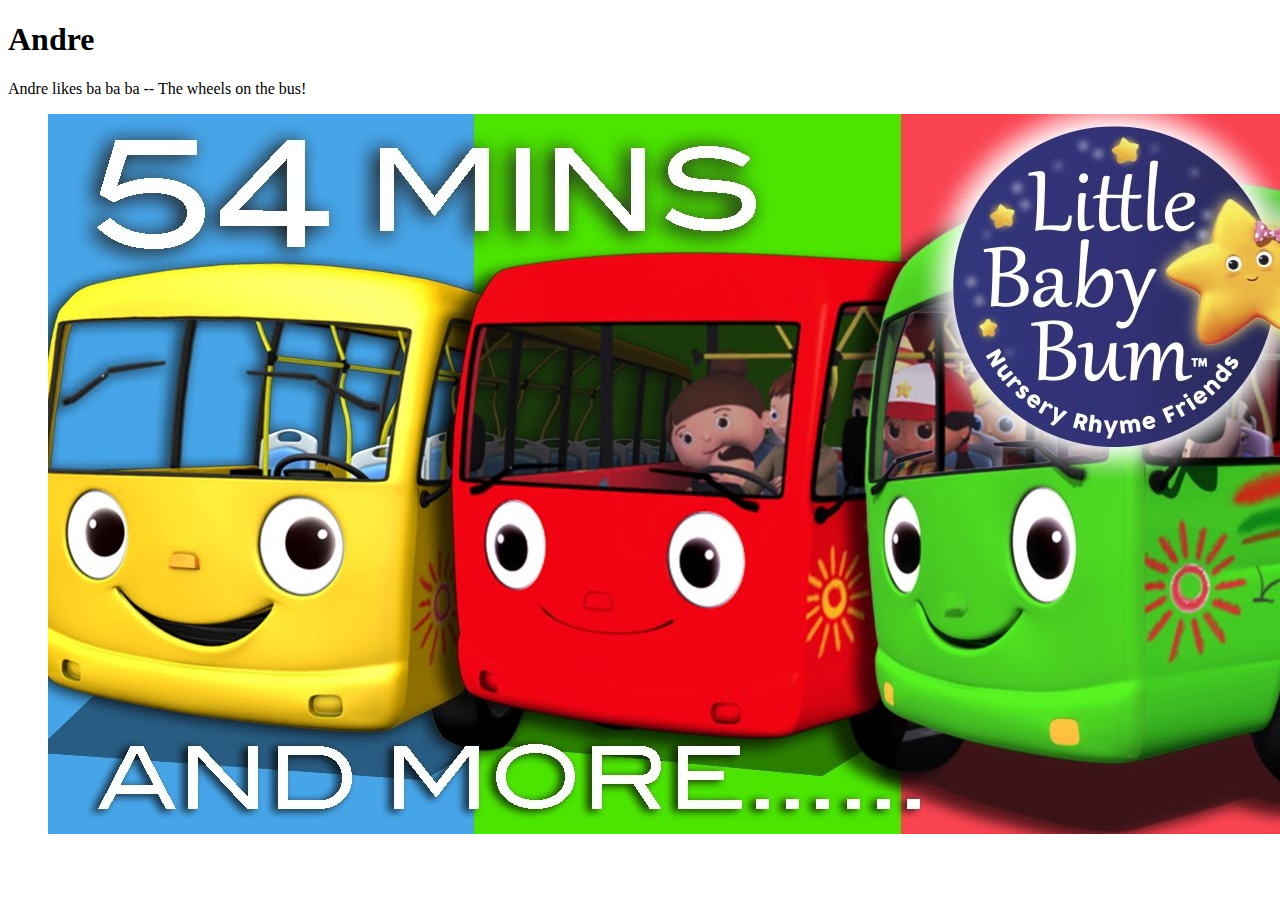
<file: andre/index.html>
<!DOCTYPE html>
<html>
<head>
<meta charset="UTF-8">
<title>Andre</title>
</head>
<body>
<h1>Andre</h1>
<p>Andre likes ba ba ba -- The wheels on the bus!</p>


<ul style="list-style: none;">
	<li><img alt="" src="img/andre.jpg"></li>
</ul>
</body>
</html>
</file>
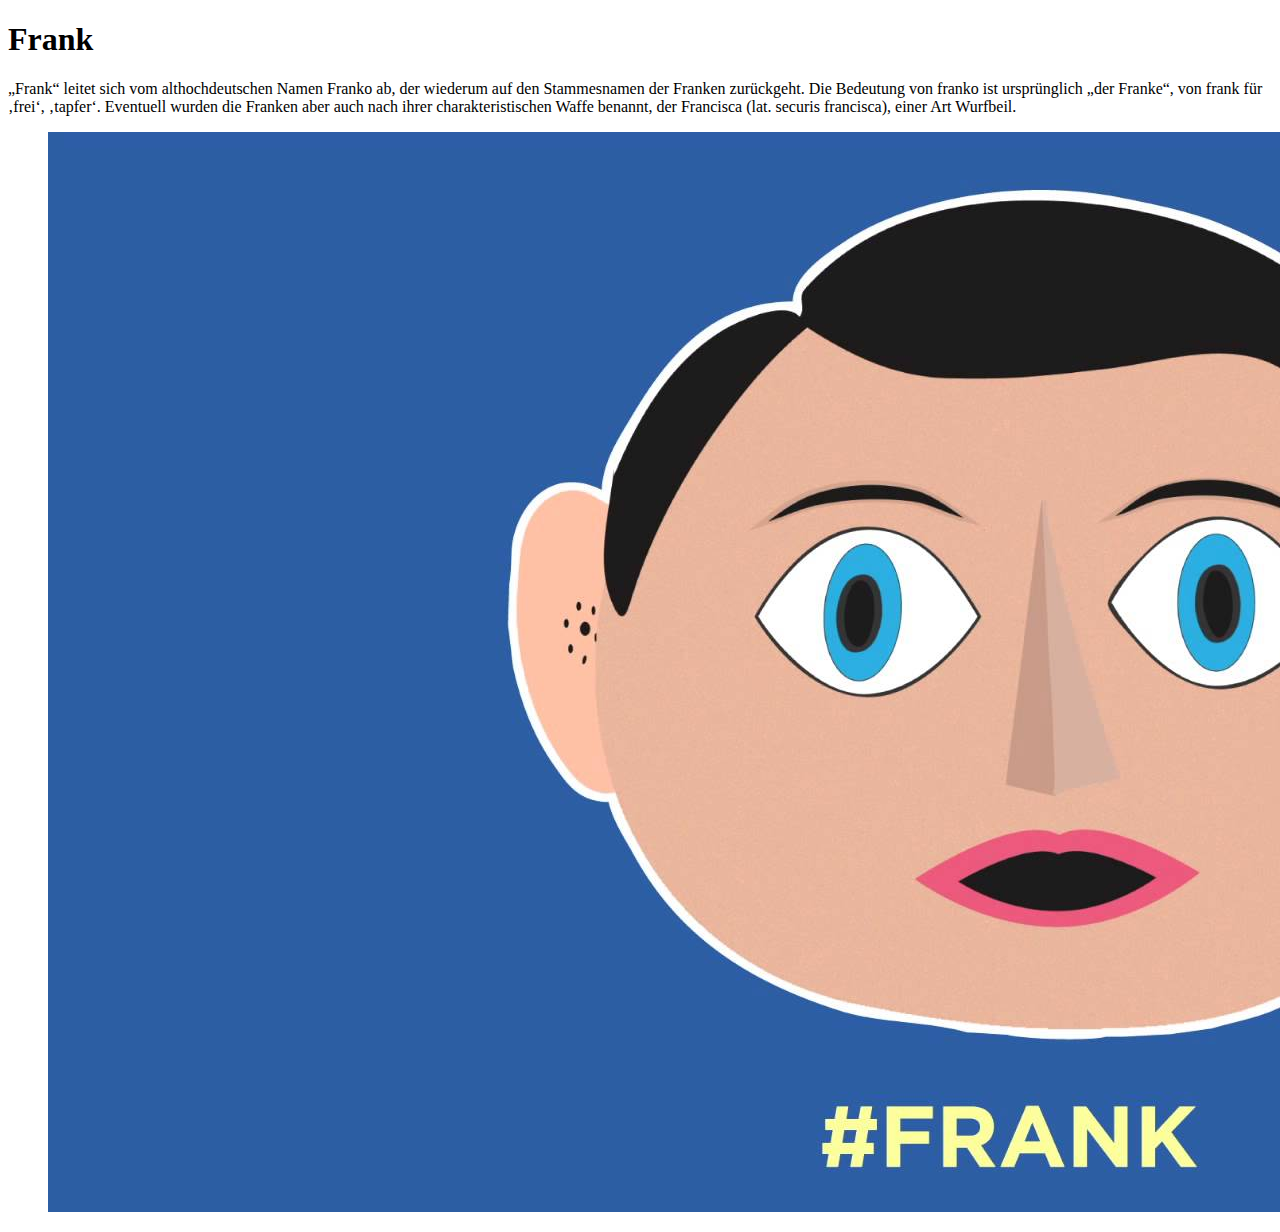
<file: frank/index.html>
<!DOCTYPE html>
<html>
<head>
<meta charset="UTF-8">
<title>Frank</title>
</head>
<body>
<h1>Frank</h1>
<p>„Frank“ leitet sich vom althochdeutschen Namen Franko ab, der wiederum auf den Stammesnamen der Franken zurückgeht.
Die Bedeutung von franko ist ursprünglich „der Franke“, von frank für ‚frei‘, ‚tapfer‘.
Eventuell wurden die Franken aber auch nach ihrer charakteristischen Waffe benannt, der Francisca (lat. securis francisca), einer Art Wurfbeil.</p>

<ul style="list-style: none;">
	<li><img alt="" src="img/frank.jpg"></li>
</ul>
</body>
</html>
</file>
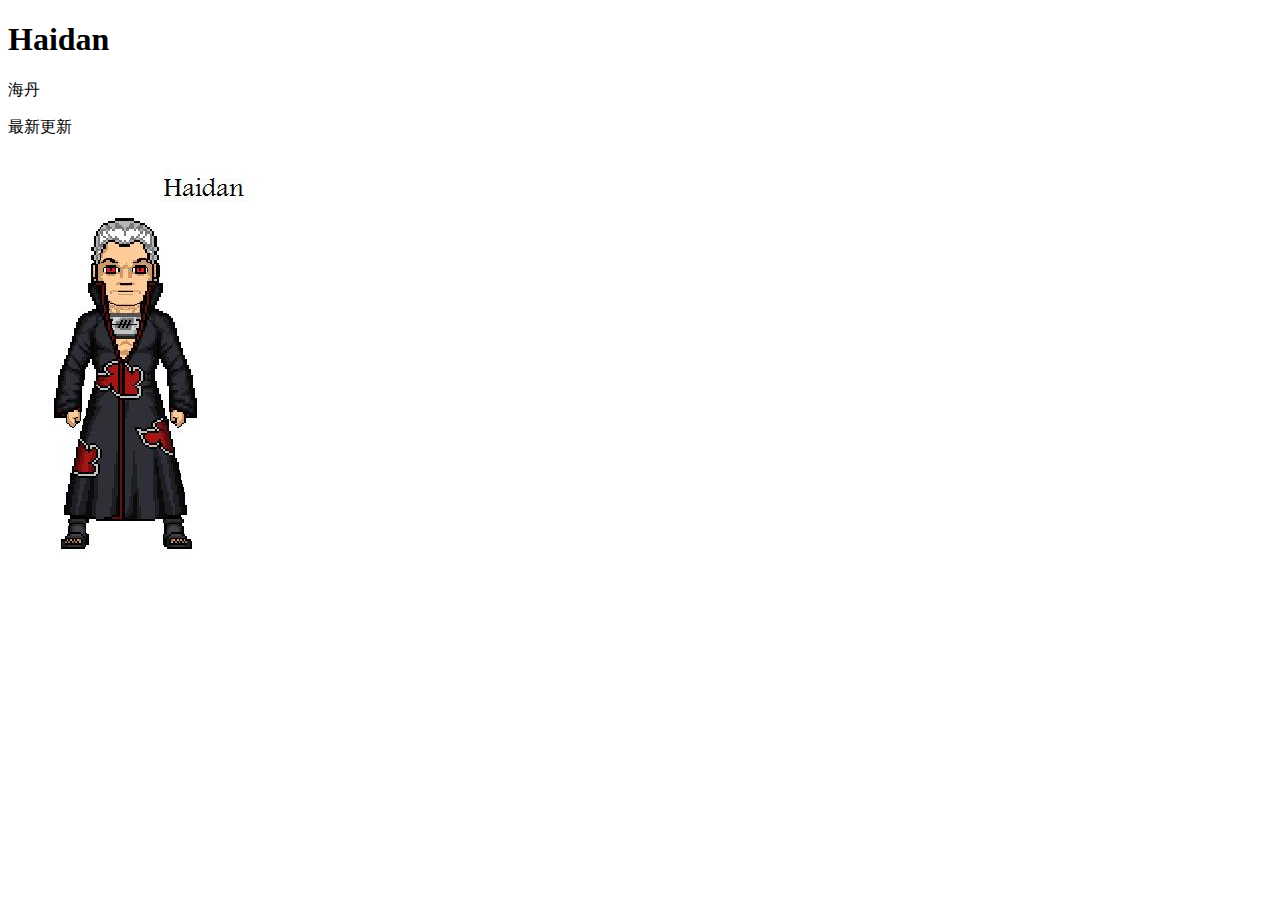
<file: haidan/index.html>
<!DOCTYPE html>
<html>
<head>
<meta charset="UTF-8">
<title>Haidan</title>
</head>
<body>
<h1>Haidan</h1>
<p>海丹</p>
<p>最新更新</p>

<ul style="list-style: none;">
	<li><img alt="" src="img/haidan.jpg"></li>
</ul>
</body>
</html>
</file>
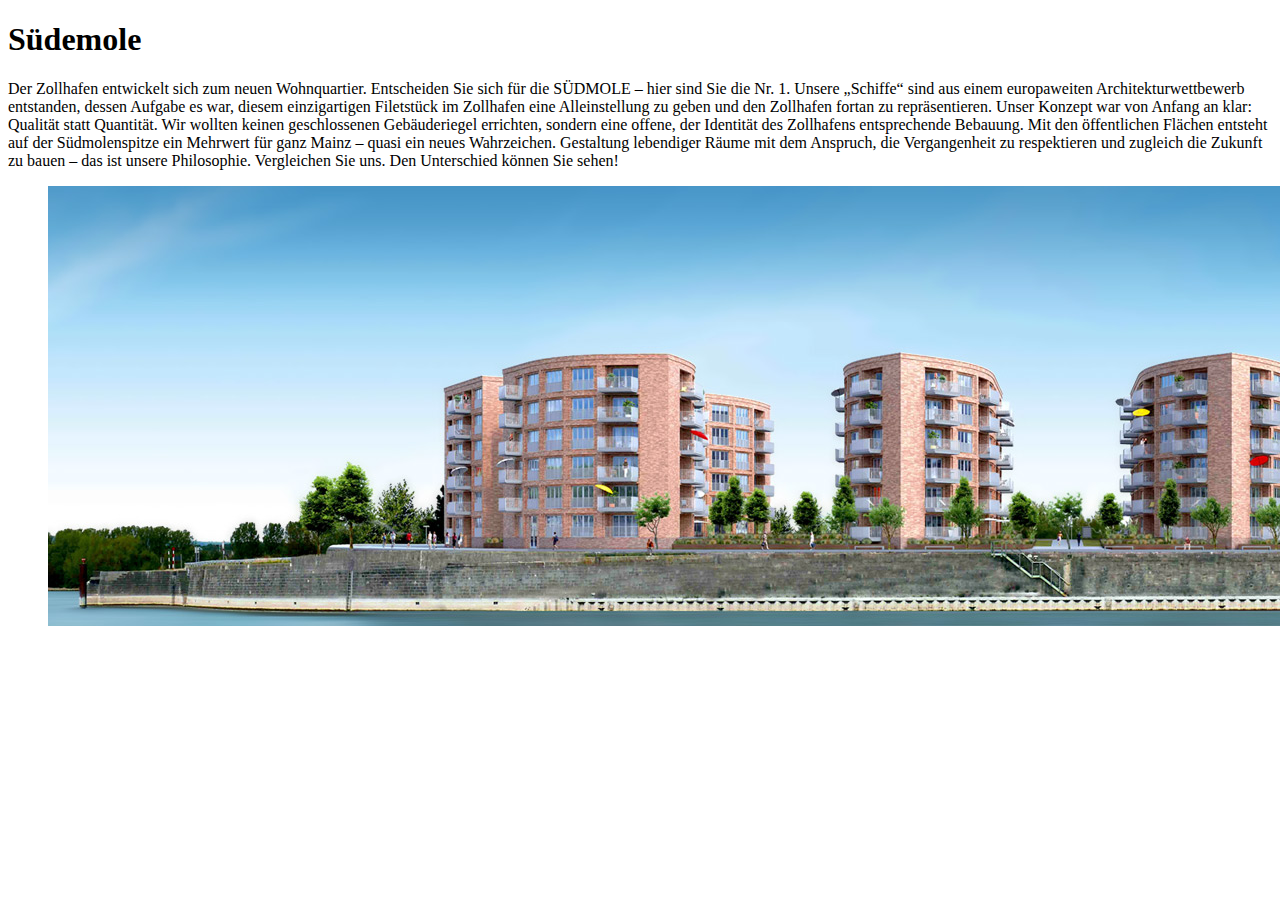
<file: suedmole/index.html>
<!DOCTYPE html>
<html>
<head>
<meta charset="UTF-8">
<title>Südemole</title>
</head>
<body>
<h1>Südemole</h1>
<p>

Der Zollhafen entwickelt sich zum neuen Wohnquartier. Entscheiden Sie sich für die SÜDMOLE – hier sind Sie die Nr. 1.
Unsere „Schiffe“ sind aus einem europaweiten Architekturwettbewerb entstanden, dessen Aufgabe es war, diesem einzigartigen Filetstück im Zollhafen eine Alleinstellung zu geben und den Zollhafen fortan zu repräsentieren.
Unser Konzept war von Anfang an klar: Qualität statt Quantität. Wir wollten keinen geschlossenen Gebäuderiegel errichten, sondern eine offene, der Identität des Zollhafens entsprechende Bebauung.
Mit den öffentlichen Flächen entsteht auf der Südmolenspitze ein Mehrwert für ganz Mainz – quasi ein neues Wahrzeichen.
Gestaltung lebendiger Räume mit dem Anspruch, die Vergangenheit zu respektieren und zugleich die Zukunft zu bauen – das ist unsere Philosophie. Vergleichen Sie uns.
Den Unterschied können Sie sehen!</p>
<ul style="list-style: none;">
	<li><img alt="" src="img/suedmole.jpg"></li>
</ul>
</body>
</html>
</file>
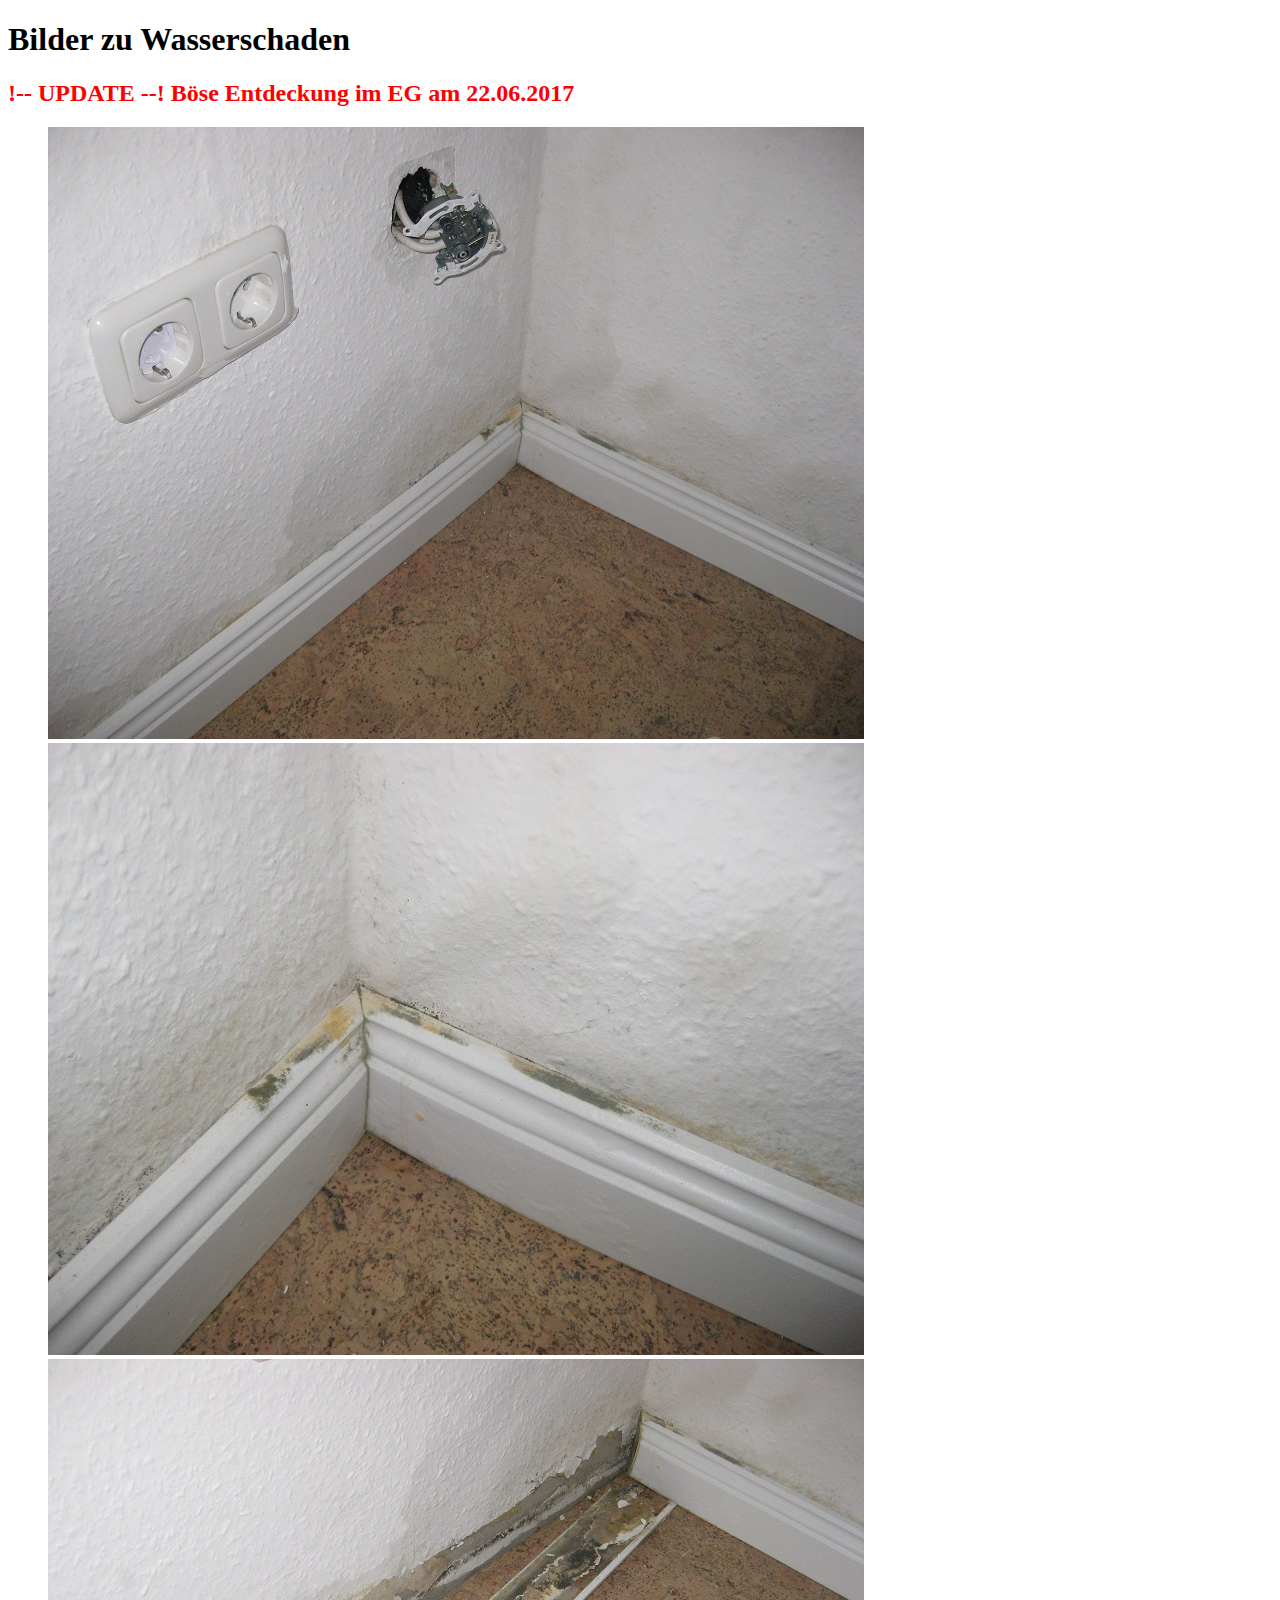
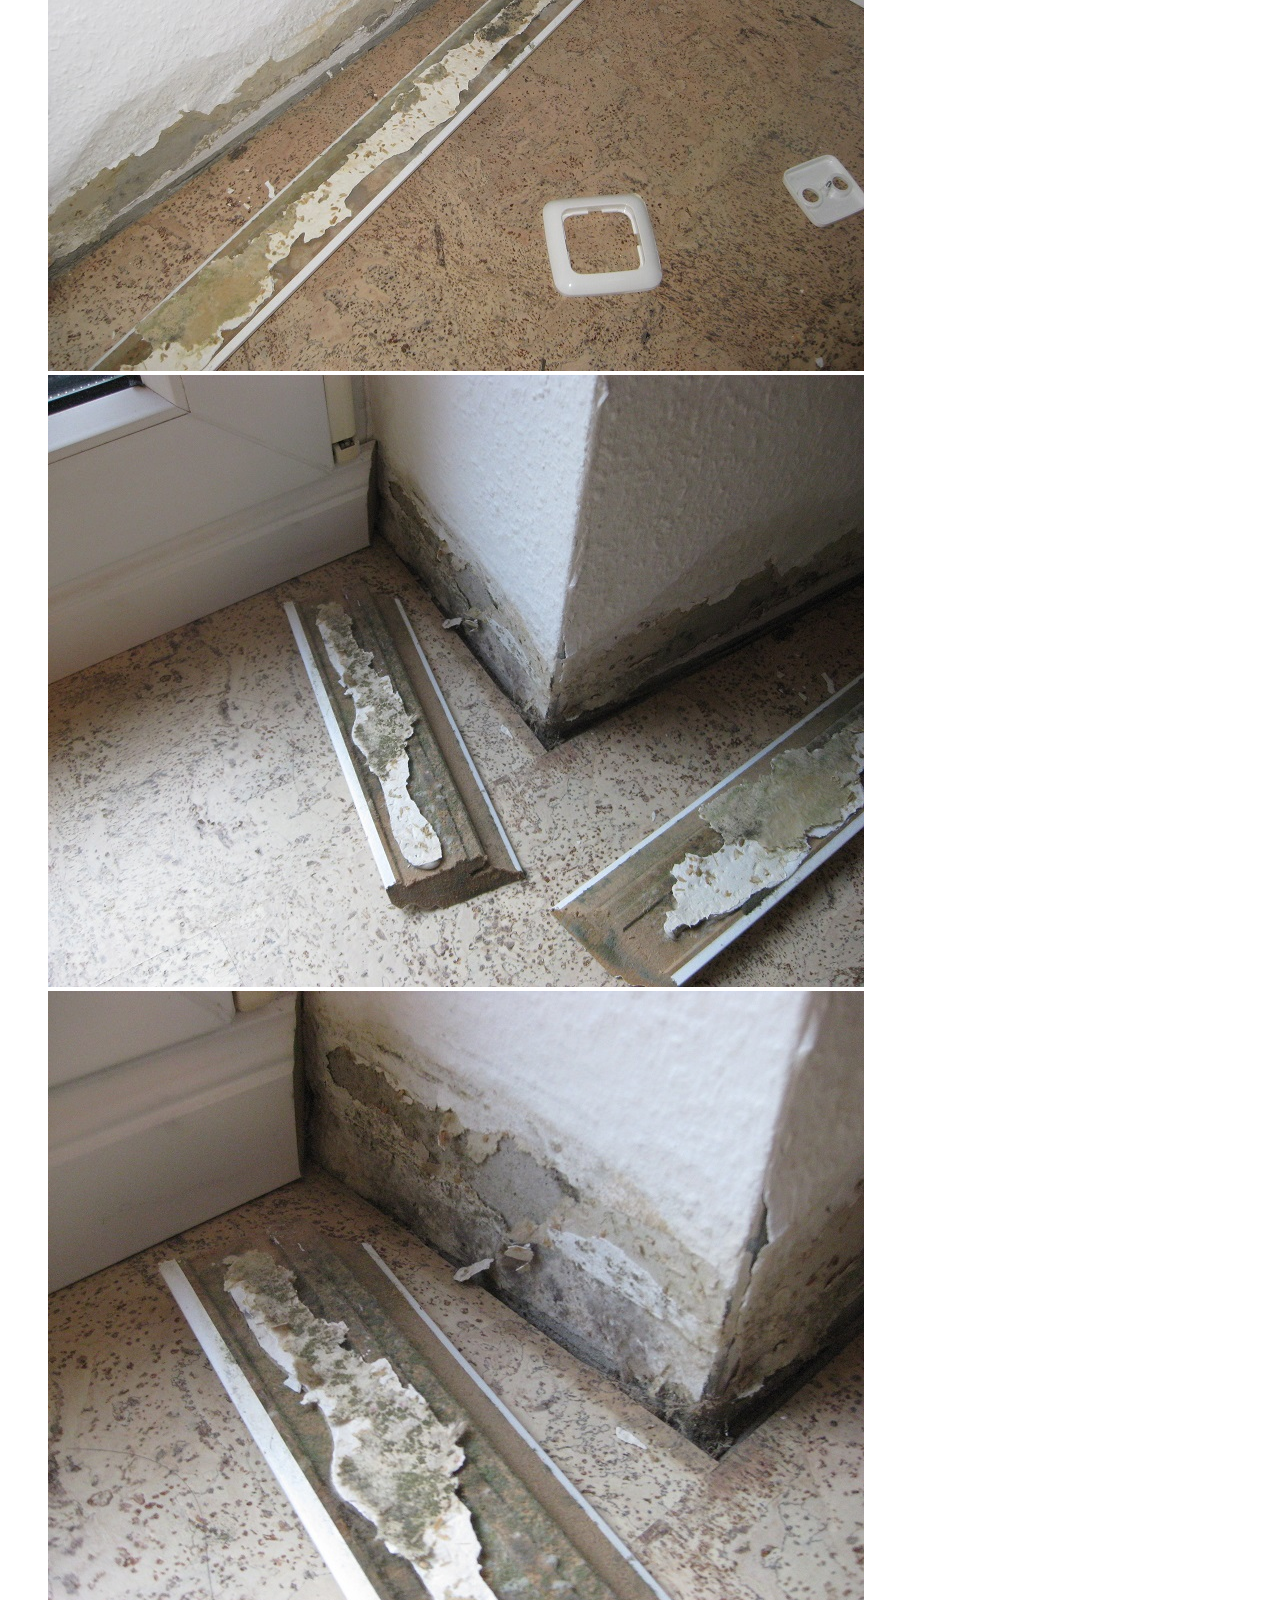
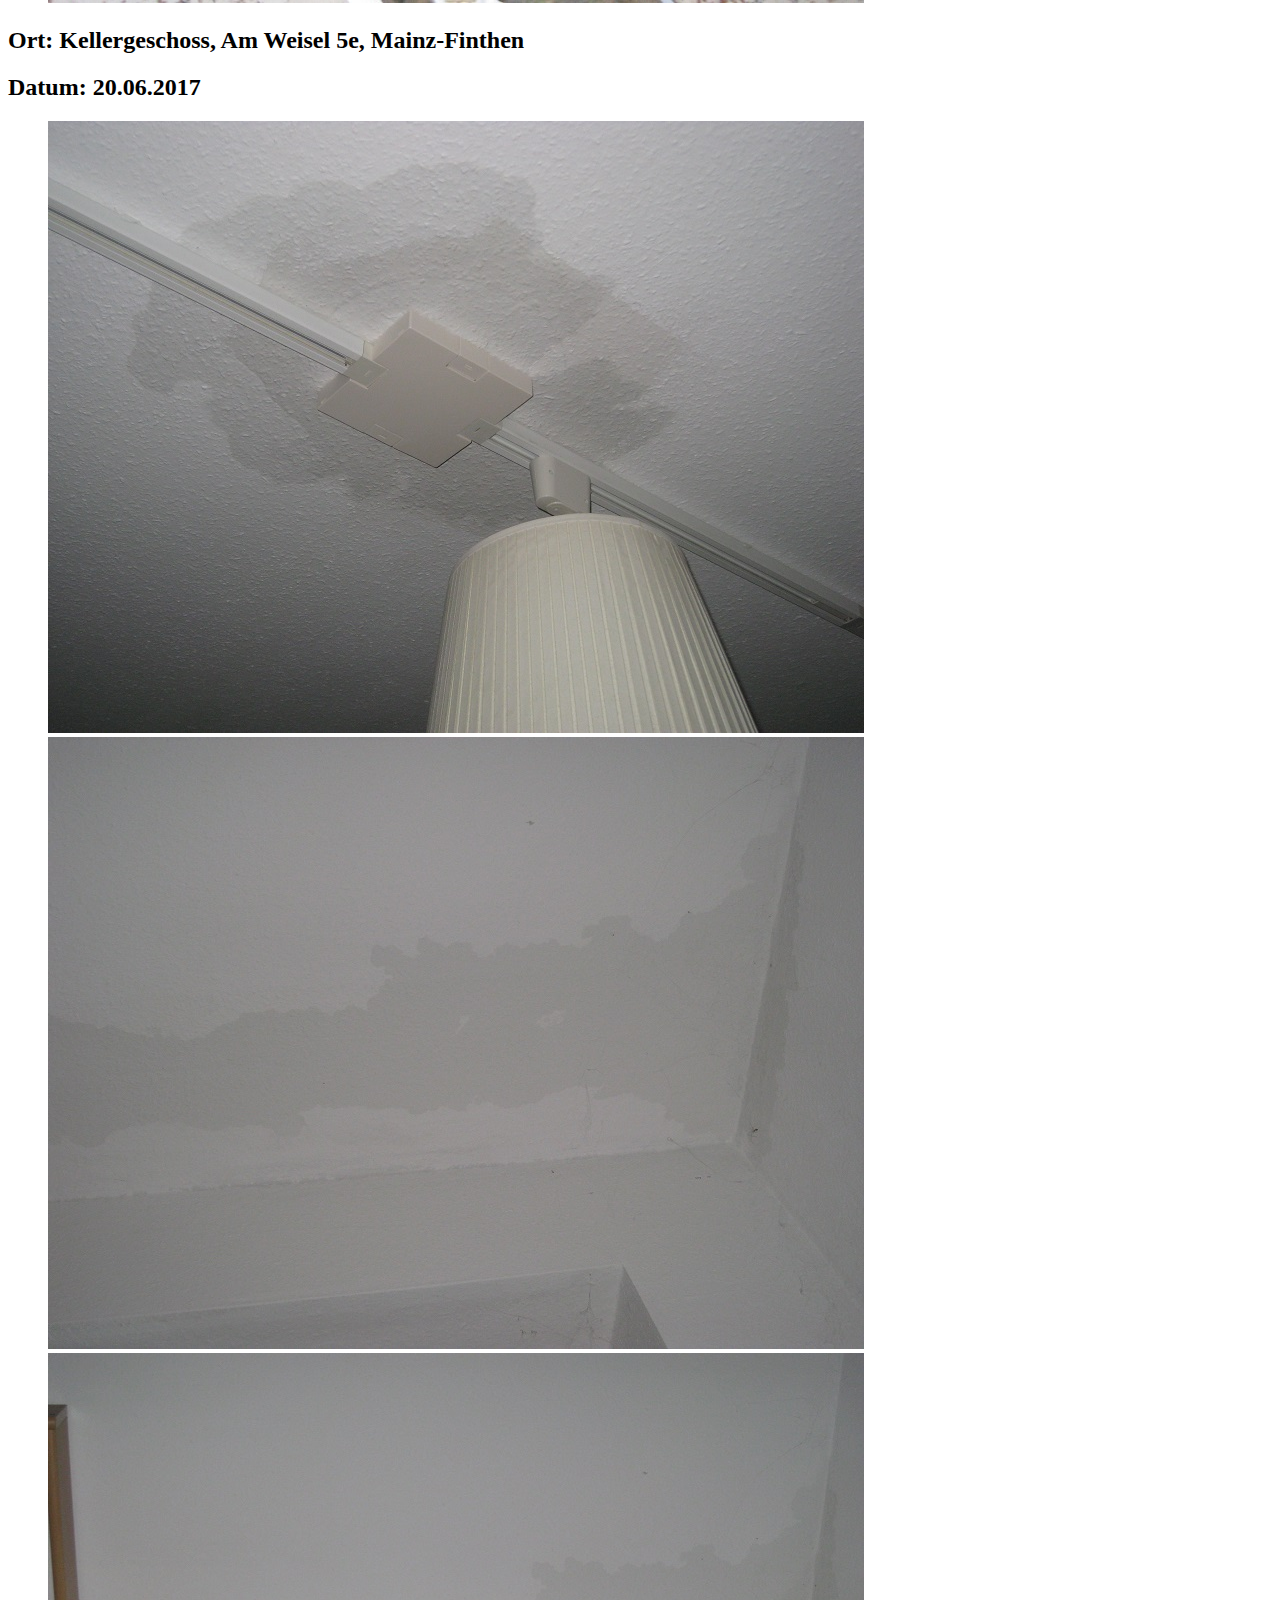
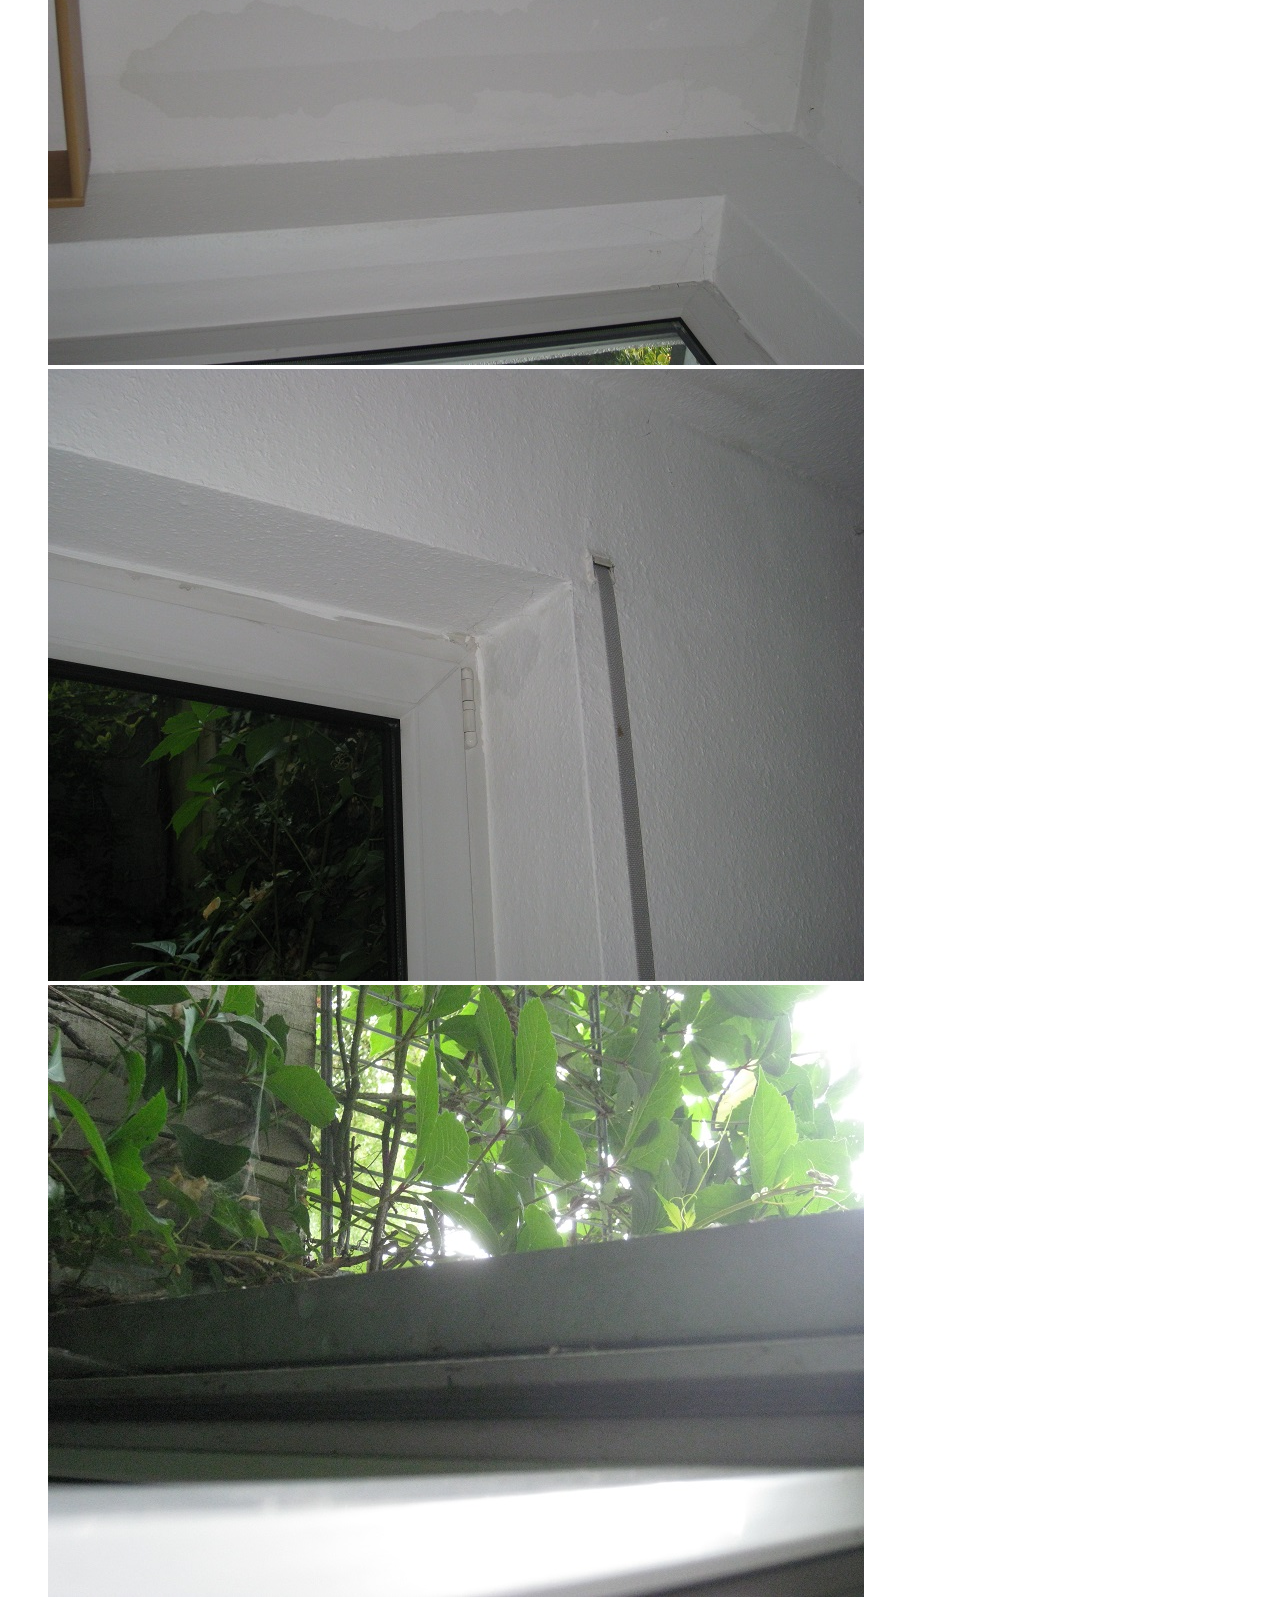
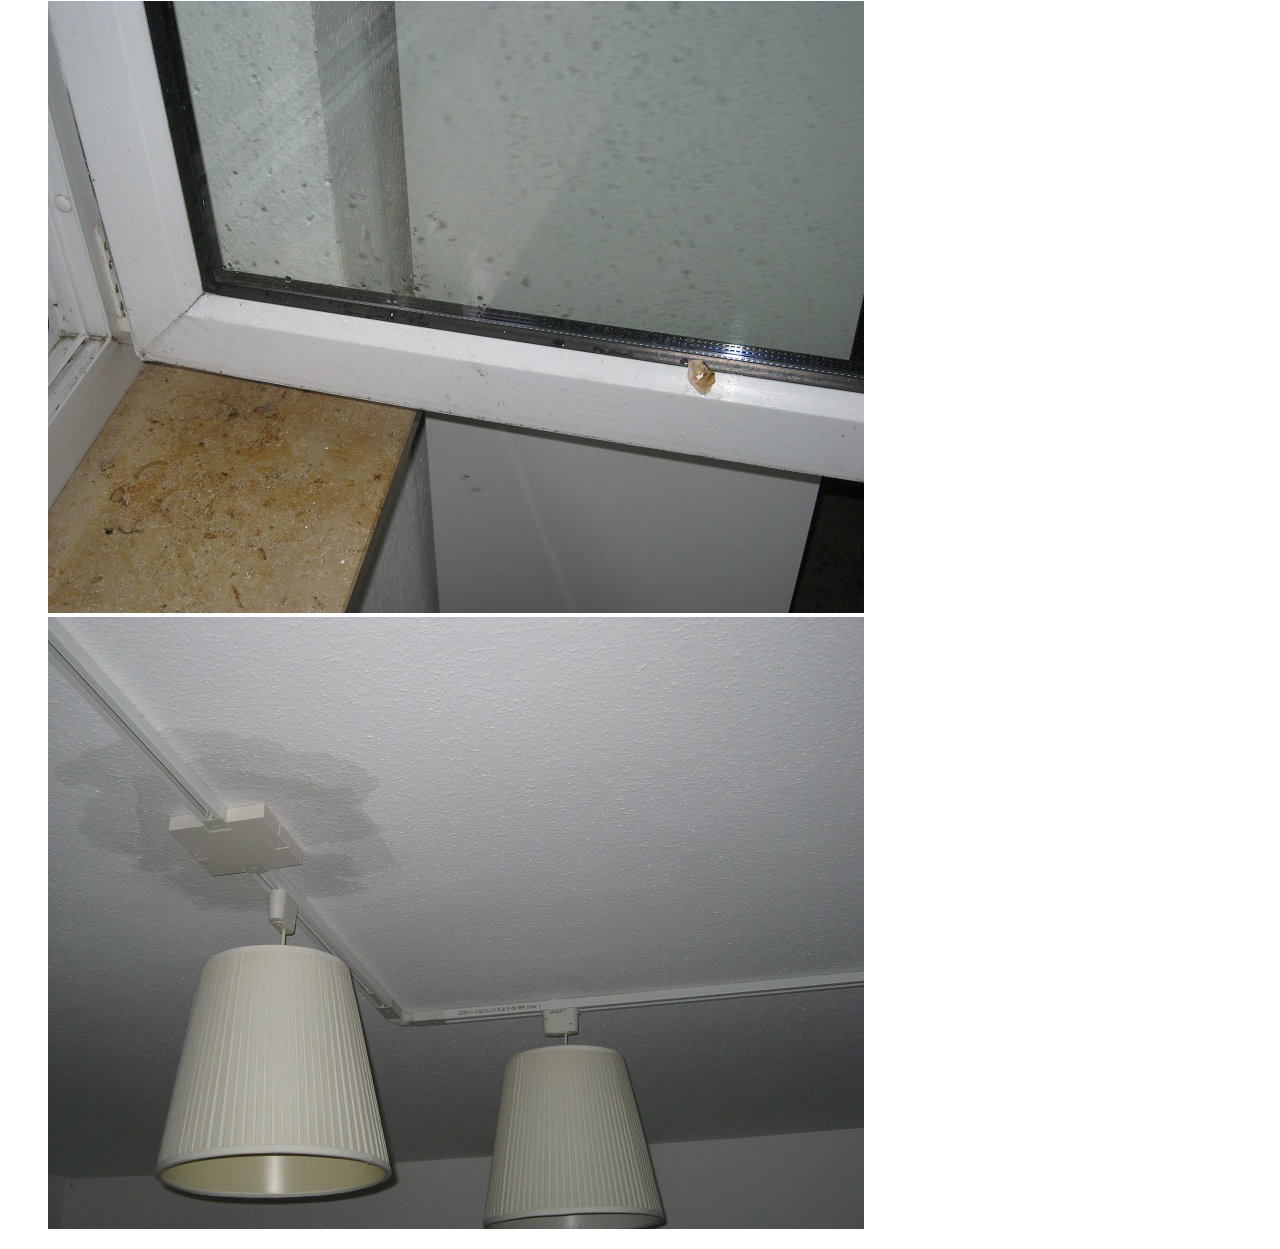
<file: yusheng/index.html>
<!DOCTYPE html>
<html>
<head>
<meta charset="UTF-8">
<title>Wasserschaden - Am Weisel 5e Mainz,  am 20.06.2017</title>
</head>
<body>
<h1>Bilder zu Wasserschaden</h1>
<h2 style="color:red;"><b>!-- UPDATE --! Böse Entdeckung im EG am 22.06.2017</b></h2>
<ul style="list-style: none;">
	<li><img alt="" src="img/IMG_0549.jpg"></li>
	<li><img alt="" src="img/IMG_0551.jpg"></li>
	<li><img alt="" src="img/IMG_0552.jpg"></li>
	<li><img alt="" src="img/IMG_0553.jpg"></li>
	<li><img alt="" src="img/IMG_0554.jpg"></li>
</ul>
<h2>Ort: Kellergeschoss, Am Weisel 5e, Mainz-Finthen</h2>
<h2>Datum: 20.06.2017</h2>
<ul style="list-style: none;">
	<li><img alt="" src="img/IMG_0528.jpg"></li>
	<li><img alt="" src="img/IMG_0529.jpg"></li>
	<li><img alt="" src="img/IMG_0530.jpg"></li>
	<li><img alt="" src="img/IMG_0535.jpg"></li>
	<li><img alt="" src="img/IMG_0537.jpg"></li>
	<li><img alt="" src="img/IMG_0539.jpg"></li>
	<li><img alt="" src="img/IMG_0541.jpg"></li>
</ul>
</body>
</html>
</file>
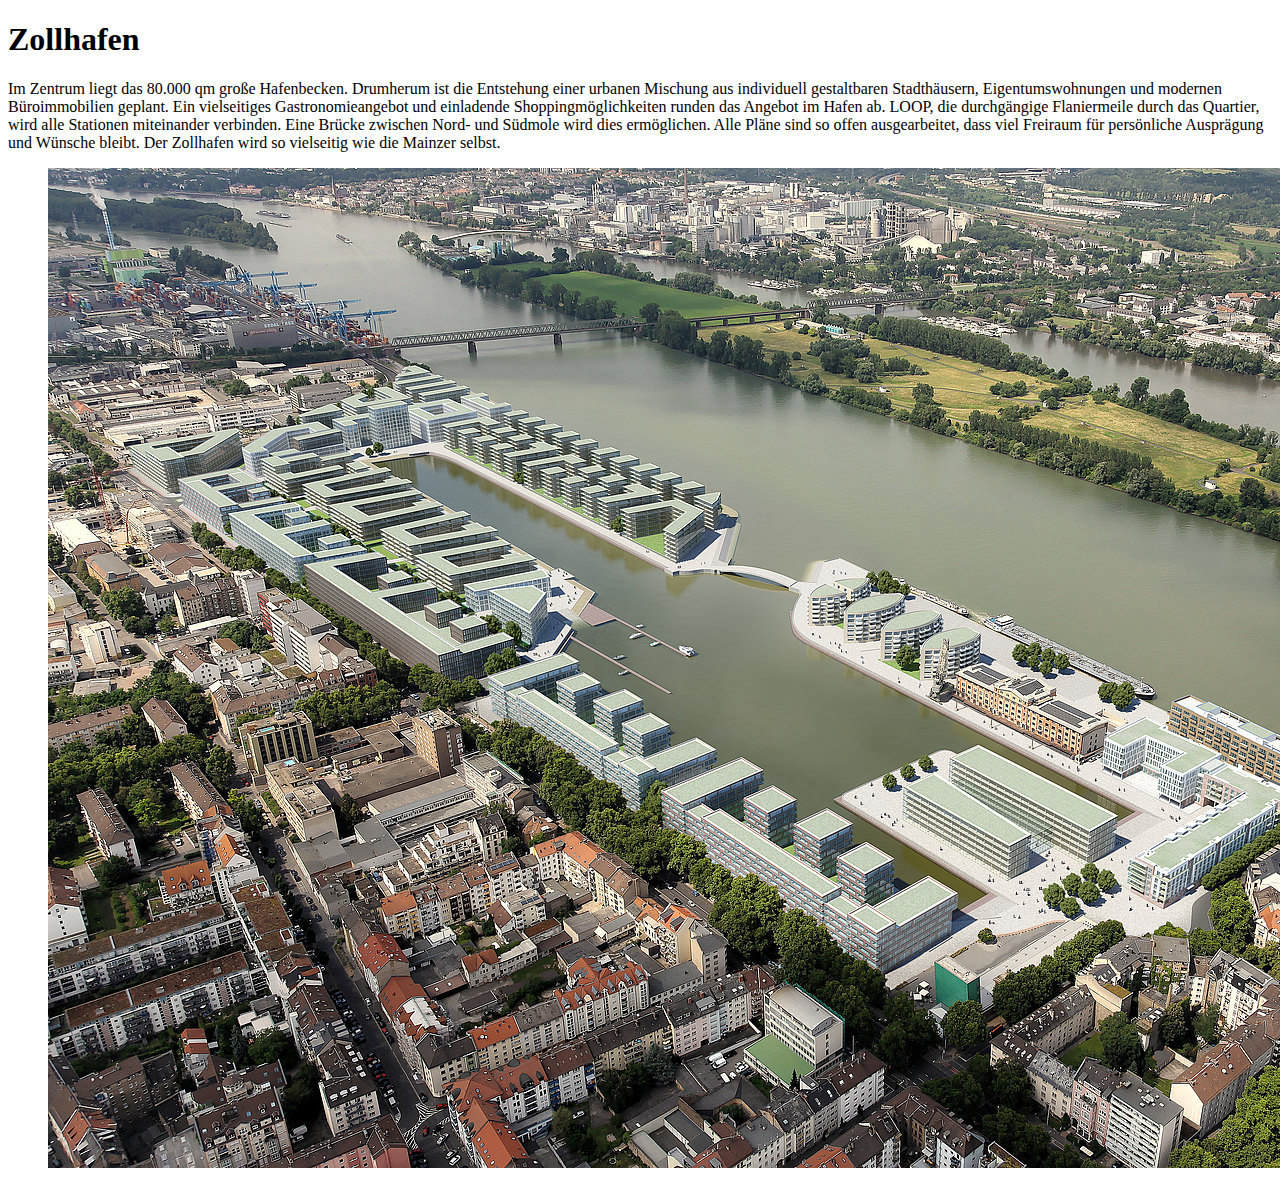
<file: zollhafen/index.html>
<!DOCTYPE html>
<html>
<head>
<meta charset="UTF-8">
<title>Zollhafen</title>
</head>
<body>
<h1>Zollhafen</h1>
<p>Im Zentrum liegt das 80.000 qm große Hafenbecken. Drumherum ist die Entstehung einer urbanen Mischung aus individuell gestaltbaren Stadthäusern, Eigentumswohnungen und modernen Büroimmobilien geplant. Ein vielseitiges Gastronomieangebot und einladende Shoppingmöglichkeiten runden das Angebot im Hafen ab. LOOP, die durchgängige Flaniermeile durch das Quartier, wird alle Stationen miteinander verbinden. Eine Brücke zwischen Nord- und Südmole wird dies ermöglichen. Alle Pläne sind so offen ausgearbeitet, dass viel Freiraum für persönliche Ausprägung und Wünsche bleibt. Der Zollhafen wird so vielseitig wie die Mainzer selbst.</p>
<ul style="list-style: none;">
	<li><img alt="" src="img/zollhafen.jpg"></li>
</ul>
</body>
</html>
</file>
